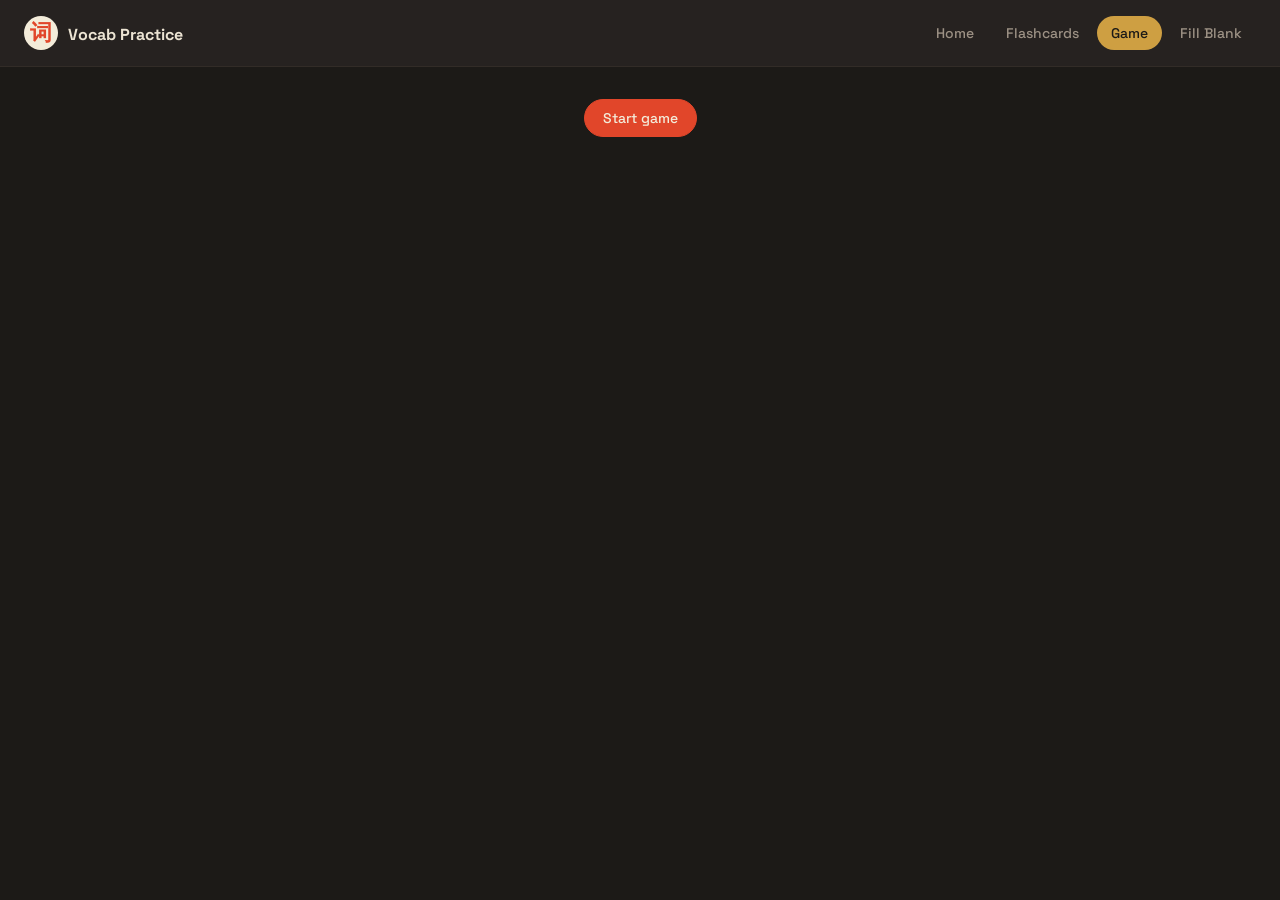
<file: game.html>
<!doctype html>
<html lang="zh">
<head>
<meta charset="UTF-8" />
<meta name="viewport" content="width=device-width, initial-scale=1" />
<title>接词游戏 · Word Drop</title>
<link rel="preconnect" href="https://fonts.googleapis.com" />
<link href="https://fonts.googleapis.com/css2?family=Space+Grotesk:wght@500;700&display=swap" rel="stylesheet" />
<link rel="stylesheet" href="css/style.css" />
</head>
<body>

<nav class="topnav">
  <a class="brand" href="index.html">
    <span class="brand-mark">词</span>
    <span class="brand-text">Vocab Practice</span>
  </a>
  <div class="nav-links">
    <a href="index.html" data-nav="home">Home</a>
    <a href="flashcards.html" data-nav="flashcards">Flashcards</a>
    <a href="game.html" data-nav="game">Game</a>
    <a href="fillblank.html" data-nav="fillblank">Fill Blank</a>
  </div>
</nav>

<main>
  <div class="stage-wrap">
    <div id="emptyNote" class="empty-note hidden">No words selected — go back to Home and pick some words first.</div>

    <div id="startArea" class="stage-wrap">
      <button class="pill-btn primary" id="startBtn">Start game</button>
    </div>

    <div id="playArea" class="stage-wrap hidden">
      <div class="game-topbar">
        <div class="stat">
          <div class="val" id="scoreStat">0</div>
          <div class="lab">caught</div>
        </div>
        <div class="timer-ring">
          <svg viewBox="0 0 64 64">
            <circle class="track" cx="32" cy="32" r="27"></circle>
            <circle class="progress" id="timerCircle" cx="32" cy="32" r="27"></circle>
          </svg>
          <div class="time-num" id="timeNum">20</div>
        </div>
        <div class="stat">
          <div class="val" id="missStat">0</div>
          <div class="lab">missed</div>
        </div>
      </div>

      <div class="sentence-board cjk" id="sentenceBoard"></div>

      <div class="fall-zone" id="fallZone"></div>
    </div>

    <div id="summaryArea" class="summary hidden">
      <h2 class="cjk">时间到</h2>
      <div class="score-num" id="finalScore">0</div>
      <p class="stage-hint" id="finalSub">words caught</p>
      <div class="controls-row">
        <button class="pill-btn primary" id="playAgainBtn">Play again</button>
        <a class="pill-btn ghost" href="index.html">Back to home</a>
      </div>
    </div>
  </div>
</main>

<script src="js/data.js"></script>
<script src="js/common.js"></script>
<script src="js/game.js"></script>
</body>
</html>
</file>
<file: css/style.css>
/* ===== Tokens ===== */
:root {
  --bg: #1c1a17;
  --surface: #262220;
  --surface-2: #322c27;
  --paper: #f3ecda;
  --paper-2: #eae0c8;
  --ink: #2a2420;
  --text: #ece4d3;
  --text-muted: #9c9184;
  --seal: #e1462a;
  --seal-dark: #ad3620;
  --brass: #ce9f42;
  --brass-dim: #8a6e33;
  --jade: #4e9b76;
  --jade-dark: #366e53;
  --crimson: #c23b5e;
  --crimson-dark: #8f2942;
  --radius-paper: 4px;
  --radius-pill: 999px;
  --shadow-paper: 0 10px 24px rgba(10, 8, 6, 0.45);
  --shadow-paper-sm: 0 4px 10px rgba(10, 8, 6, 0.35);
  --font-display: "Space Grotesk", ui-sans-serif, system-ui, sans-serif;
  --font-body: -apple-system, BlinkMacSystemFont, "Segoe UI", system-ui, sans-serif;
  --font-cjk: "PingFang SC", "Microsoft YaHei", "Heiti SC", "Noto Sans SC", sans-serif;
}

* { box-sizing: border-box; }

html, body {
  margin: 0;
  padding: 0;
  background: var(--bg);
  color: var(--text);
  font-family: var(--font-body);
  -webkit-font-smoothing: antialiased;
}

body {
  min-height: 100vh;
  display: flex;
  flex-direction: column;
}

h1, h2, h3 { font-family: var(--font-display); margin: 0; }

.cjk { font-family: var(--font-cjk); }

a { color: inherit; }

button {
  font-family: var(--font-display);
  cursor: pointer;
  border: none;
  background: none;
  color: inherit;
}

:focus-visible {
  outline: 3px solid var(--brass);
  outline-offset: 2px;
}

@media (prefers-reduced-motion: reduce) {
  *, *::before, *::after {
    animation-duration: 0.001ms !important;
    transition-duration: 0.001ms !important;
  }
}

/* ===== Nav ===== */
.topnav {
  display: flex;
  align-items: center;
  justify-content: space-between;
  gap: 16px;
  padding: 16px 24px;
  background: var(--surface);
  border-bottom: 1px solid var(--surface-2);
  flex-wrap: wrap;
}

.brand {
  display: flex;
  align-items: baseline;
  gap: 10px;
  text-decoration: none;
}

.brand-mark {
  font-family: var(--font-cjk);
  font-size: 22px;
  font-weight: 700;
  color: var(--seal);
  background: var(--paper);
  width: 34px;
  height: 34px;
  border-radius: 50%;
  display: inline-flex;
  align-items: center;
  justify-content: center;
  flex-shrink: 0;
}

.brand-text {
  font-family: var(--font-display);
  font-weight: 700;
  font-size: 16px;
  color: var(--text);
}

.nav-links {
  display: flex;
  gap: 4px;
  flex-wrap: wrap;
}

.nav-links a {
  font-family: var(--font-display);
  font-size: 14px;
  font-weight: 500;
  text-decoration: none;
  color: var(--text-muted);
  padding: 8px 14px;
  border-radius: var(--radius-pill);
  transition: color 0.15s ease, background 0.15s ease;
}

.nav-links a:hover { color: var(--text); background: var(--surface-2); }

.nav-links a.active {
  color: var(--bg);
  background: var(--brass);
}

/* ===== Layout ===== */
main {
  flex: 1;
  width: 100%;
  max-width: 920px;
  margin: 0 auto;
  padding: 32px 24px 64px;
}

.hero {
  margin-bottom: 22px;
}

.hero h1 {
  font-size: 40px;
  font-weight: 700;
  color: var(--paper);
}

.selected-line {
  display: flex;
  align-items: center;
  font-family: var(--font-display);
  font-size: 13px;
  font-weight: 500;
  color: var(--brass);
  margin-top: 8px;
}

.seal-dot {
  width: 8px;
  height: 8px;
  border-radius: 50%;
  background: var(--seal);
  margin-right: 7px;
  flex-shrink: 0;
}

/* ===== Select controls ===== */
.select-controls {
  display: flex;
  gap: 10px;
  flex-wrap: wrap;
  margin-bottom: 24px;
}

.pill-btn {
  font-family: var(--font-display);
  font-size: 14px;
  font-weight: 500;
  padding: 9px 18px;
  border-radius: var(--radius-pill);
  border: 1.5px solid var(--brass-dim);
  color: var(--text);
  background: transparent;
  transition: background 0.15s ease, border-color 0.15s ease, color 0.15s ease;
}

.pill-btn:hover { border-color: var(--brass); }

.pill-btn.primary {
  background: var(--seal);
  border-color: var(--seal);
  color: var(--paper);
}

.pill-btn.primary:hover { background: var(--seal-dark); }

.pill-btn.ghost {
  border-color: transparent;
  color: var(--text-muted);
}

.pill-btn.ghost:hover { color: var(--text); }

.pill-btn:disabled {
  opacity: 0.4;
  cursor: not-allowed;
}

/* ===== Vocab list (paper panel) ===== */
.list-meta {
  display: flex;
  justify-content: space-between;
  align-items: center;
  color: var(--text-muted);
  font-size: 13px;
  margin-bottom: 10px;
  padding: 0 4px;
}

.paper-panel {
  background: var(--paper);
  color: var(--ink);
  border-radius: var(--radius-paper);
  box-shadow: var(--shadow-paper);
  overflow: hidden;
}

.vocab-row {
  display: flex;
  align-items: center;
  gap: 14px;
  padding: 12px 18px;
  border-bottom: 1px solid var(--paper-2);
  cursor: pointer;
}

.vocab-row:last-child { border-bottom: none; }

.vocab-row:hover { background: var(--paper-2); }

.vocab-row input[type="checkbox"] {
  appearance: none;
  width: 20px;
  height: 20px;
  border-radius: 4px;
  border: 2px solid var(--brass-dim);
  flex-shrink: 0;
  display: grid;
  place-content: center;
  background: var(--paper);
}

.vocab-row input[type="checkbox"]::before {
  content: "";
  width: 11px;
  height: 11px;
  border-radius: 2px;
  background: var(--seal);
  transform: scale(0);
  transition: transform 0.1s ease;
}

.vocab-row input[type="checkbox"]:checked::before { transform: scale(1); }
.vocab-row input[type="checkbox"]:checked { border-color: var(--seal); }

.vocab-word {
  font-family: var(--font-cjk);
  font-size: 19px;
  font-weight: 700;
  min-width: 90px;
}

.vocab-pinyin {
  font-family: var(--font-display);
  font-size: 13px;
  color: var(--brass-dim);
  min-width: 110px;
}

.vocab-stat {
  margin-left: auto;
  font-family: var(--font-display);
  font-size: 13px;
  white-space: nowrap;
  color: var(--brass-dim);
}

.vocab-stat .bad { color: var(--seal); }

.vocab-meaning {
  font-size: 14px;
  color: #5a5246;
  flex: 1;
  min-width: 140px;
}

/* ===== Start block ===== */
.start-block {
  display: flex;
  flex-direction: column;
  align-items: flex-start;
  gap: 12px;
  margin-bottom: 28px;
}

.start-btn {
  text-decoration: none;
  font-size: 20px;
  font-weight: 700;
  padding: 18px 56px;
  box-shadow: 0 10px 26px rgba(225, 70, 42, 0.4);
}

.mode-toggle {
  display: inline-flex;
  background: var(--surface-2);
  border-radius: var(--radius-pill);
  padding: 4px;
  gap: 2px;
}

.mode-opt {
  font-family: var(--font-display);
  font-size: 13px;
  font-weight: 500;
  padding: 9px 16px;
  border-radius: var(--radius-pill);
  color: var(--text-muted);
  transition: background 0.15s ease, color 0.15s ease;
}

.mode-opt:hover { color: var(--text); }

.mode-opt.active {
  background: var(--brass);
  color: var(--bg);
}

@media (max-width: 720px) {
  .vocab-meaning { display: none; }

  .topnav { padding: 10px 16px; }
  .brand-text { display: none; }
  .brand-mark { width: 30px; height: 30px; font-size: 19px; }
  .nav-links a { padding: 6px 10px; font-size: 13px; }

  main { padding: 18px 16px 28px; }
  .hero h1 { font-size: 32px; }

  .start-btn { width: 100%; text-align: center; padding: 16px 24px; }

  .stage-wrap { gap: 14px; }
  .game-topbar .stat .val { font-size: 19px; }
  .timer-ring, .timer-ring svg { width: 52px; height: 52px; }
  .timer-ring .time-num { font-size: 15px; }
  .sentence-board { padding: 14px 16px; font-size: 17px; }
  .worksheet { padding: 20px 18px; }
  .worksheet .sentence { font-size: 18px; line-height: 34px; }
  .card-scene { height: 320px; }
  .card-front { font-size: 44px; }
}

/* ===== Stage (flashcards / game / fillblank shared) ===== */
.stage-wrap {
  width: 100%;
  display: flex;
  flex-direction: column;
  align-items: center;
  gap: 22px;
}

.stage-hint {
  color: var(--text-muted);
  font-size: 14px;
  text-align: center;
  max-width: 52ch;
}

.progress-line {
  font-family: var(--font-display);
  font-size: 14px;
  color: var(--brass);
  font-weight: 500;
}

/* ===== Flashcard ===== */
.card-scene {
  width: 100%;
  max-width: 560px;
  height: 400px;
  perspective: 1400px;
}

.card-inner {
  position: relative;
  width: 100%;
  height: 100%;
  transform-style: preserve-3d;
  transition: transform 0.55s cubic-bezier(0.4, 0.2, 0.2, 1);
  cursor: pointer;
}

.card-inner.flipped { transform: rotateY(180deg); }

.card-face {
  position: absolute;
  inset: 0;
  backface-visibility: hidden;
  border-radius: var(--radius-paper);
  background: var(--paper);
  color: var(--ink);
  box-shadow: var(--shadow-paper);
  display: flex;
  flex-direction: column;
  align-items: center;
  justify-content: center;
  padding: 24px;
  text-align: center;
}

.card-front { font-family: var(--font-cjk); font-size: 56px; font-weight: 700; }

.card-back { transform: rotateY(180deg); gap: 10px; }

.card-back .meaning { font-size: 26px; font-weight: 600; }

.card-back .pinyin {
  font-family: var(--font-display);
  color: var(--brass-dim);
  font-size: 20px;
}

.card-back .example {
  font-family: var(--font-cjk);
  font-size: 19px;
  color: #4a4338;
  line-height: 1.6;
  border-top: 1px solid var(--paper-2);
  padding-top: 10px;
  margin-top: 4px;
}

.card-seal {
  position: absolute;
  bottom: 14px;
  right: 16px;
  width: 26px;
  height: 26px;
  border-radius: 50%;
  border: 2px solid var(--seal);
  color: var(--seal);
  font-size: 11px;
  font-weight: 700;
  display: flex;
  align-items: center;
  justify-content: center;
  font-family: var(--font-cjk);
  opacity: 0.75;
}

.controls-row {
  display: flex;
  align-items: center;
  gap: 12px;
  flex-wrap: wrap;
  justify-content: center;
}

.icon-btn {
  width: 44px;
  height: 44px;
  border-radius: 50%;
  background: var(--surface-2);
  color: var(--text);
  display: flex;
  align-items: center;
  justify-content: center;
  font-size: 18px;
  transition: background 0.15s ease;
}

.icon-btn:hover { background: var(--brass-dim); }

.icon-btn.speak {
  background: var(--brass);
  color: var(--bg);
}

.icon-btn.speak:hover { background: var(--brass-dim); }

/* ===== Game ===== */
.game-topbar {
  display: flex;
  justify-content: space-between;
  align-items: center;
  width: 100%;
  max-width: 640px;
  font-family: var(--font-display);
}

.stat {
  display: flex;
  flex-direction: column;
  align-items: center;
}

.stat .val { font-size: 22px; font-weight: 700; color: var(--paper); }
.stat .lab { font-size: 11px; color: var(--text-muted); }

.timer-ring {
  position: relative;
  width: 64px;
  height: 64px;
}

.timer-ring svg { transform: rotate(-90deg); width: 64px; height: 64px; }

.timer-ring circle {
  fill: none;
  stroke-width: 6;
}

.timer-ring .track { stroke: var(--surface-2); }

.timer-ring .progress {
  stroke: var(--brass);
  stroke-linecap: round;
  transition: stroke-dashoffset 1s linear, stroke 0.3s ease;
}

.timer-ring .progress.urgent { stroke: var(--crimson); }

.timer-ring .time-num {
  position: absolute;
  inset: 0;
  display: flex;
  align-items: center;
  justify-content: center;
  font-weight: 700;
  font-size: 18px;
  color: var(--paper);
}

.sentence-board {
  width: 100%;
  max-width: 640px;
  background: var(--surface);
  border: 1px solid var(--surface-2);
  border-radius: var(--radius-paper);
  padding: 22px 24px;
  font-family: var(--font-cjk);
  font-size: 20px;
  line-height: 1.8;
  text-align: center;
  transition: border-color 0.15s ease, background 0.15s ease;
}

@keyframes flash-good-fade {
  from { border-color: var(--jade); background: #2a3a32; }
  to { border-color: var(--surface-2); background: var(--surface); }
}

@keyframes flash-bad-fade {
  from { border-color: var(--crimson); background: #3a2530; }
  to { border-color: var(--surface-2); background: var(--surface); }
}

.sentence-board.flash-good { animation: flash-good-fade 0.5s ease forwards; }
.sentence-board.flash-bad { animation: flash-bad-fade 0.5s ease forwards; }

.sentence-board .blank {
  display: inline-block;
  min-width: 3.2em;
  border-bottom: 3px solid var(--seal);
  color: var(--seal);
}

.fall-zone {
  position: relative;
  width: 100%;
  max-width: 640px;
  height: clamp(160px, 36vh, 360px);
  background: var(--surface);
  border: 1px solid var(--surface-2);
  border-radius: var(--radius-paper);
  overflow: hidden;
  box-shadow: inset 0 8px 20px rgba(0, 0, 0, 0.35);
}

.falling-word {
  position: absolute;
  top: -60px;
  transform: translateX(-50%);
  font-family: var(--font-cjk);
  font-size: 20px;
  font-weight: 700;
  background: var(--paper);
  color: var(--ink);
  padding: 10px 18px;
  border-radius: var(--radius-pill);
  border: 2px solid var(--brass);
  box-shadow: var(--shadow-paper-sm);
  transition: top linear, opacity 0.2s ease;
}

.falling-word:active { transform: translateX(-50%) scale(0.94); }

/* ===== Fill in blank ===== */
.worksheet {
  width: 100%;
  max-width: 620px;
  background: var(--paper);
  color: var(--ink);
  border-radius: var(--radius-paper);
  box-shadow: var(--shadow-paper);
  padding: 30px 28px;
  background-image: repeating-linear-gradient(
    to bottom,
    transparent 0px,
    transparent 38px,
    var(--paper-2) 39px
  );
}

.worksheet .sentence {
  font-family: var(--font-cjk);
  font-size: 21px;
  line-height: 39px;
  text-align: center;
}

.worksheet .blank {
  display: inline-block;
  min-width: 3.2em;
  border-bottom: 3px solid var(--seal);
  color: var(--seal);
}

.prompt-note {
  color: var(--text-muted);
  font-size: 14px;
  text-align: center;
}

.worksheet .wrong-word {
  text-decoration-line: underline;
  text-decoration-color: var(--seal);
  text-decoration-thickness: 3px;
  text-underline-offset: 6px;
}

.answer-box {
  margin-top: 16px;
  padding-top: 16px;
  border-top: 1px dashed var(--brass-dim);
  text-align: center;
  font-family: var(--font-cjk);
}

.answer-box .zh { font-size: 26px; font-weight: 700; }
.answer-box .py { font-family: var(--font-display); color: var(--brass-dim); font-size: 15px; margin-top: 4px; }
.answer-box .en { font-family: var(--font-body); color: #5a5246; font-size: 14px; margin-top: 4px; }

.hidden { display: none !important; }

.judge-row { display: flex; gap: 14px; }

.judge-btn {
  font-family: var(--font-display);
  font-size: 15px;
  font-weight: 600;
  padding: 12px 26px;
  border-radius: var(--radius-pill);
  color: var(--paper);
}

.judge-btn.right { background: var(--jade); }
.judge-btn.right:hover { background: var(--jade-dark); }
.judge-btn.wrong { background: var(--crimson); }
.judge-btn.wrong:hover { background: var(--crimson-dark); }

/* ===== Summary screen ===== */
.summary {
  text-align: center;
  display: flex;
  flex-direction: column;
  align-items: center;
  gap: 14px;
}

.summary .score-num {
  font-family: var(--font-display);
  font-size: 56px;
  font-weight: 700;
  color: var(--brass);
}

.empty-note {
  color: var(--text-muted);
  text-align: center;
  padding: 40px 20px;
}
</file>
